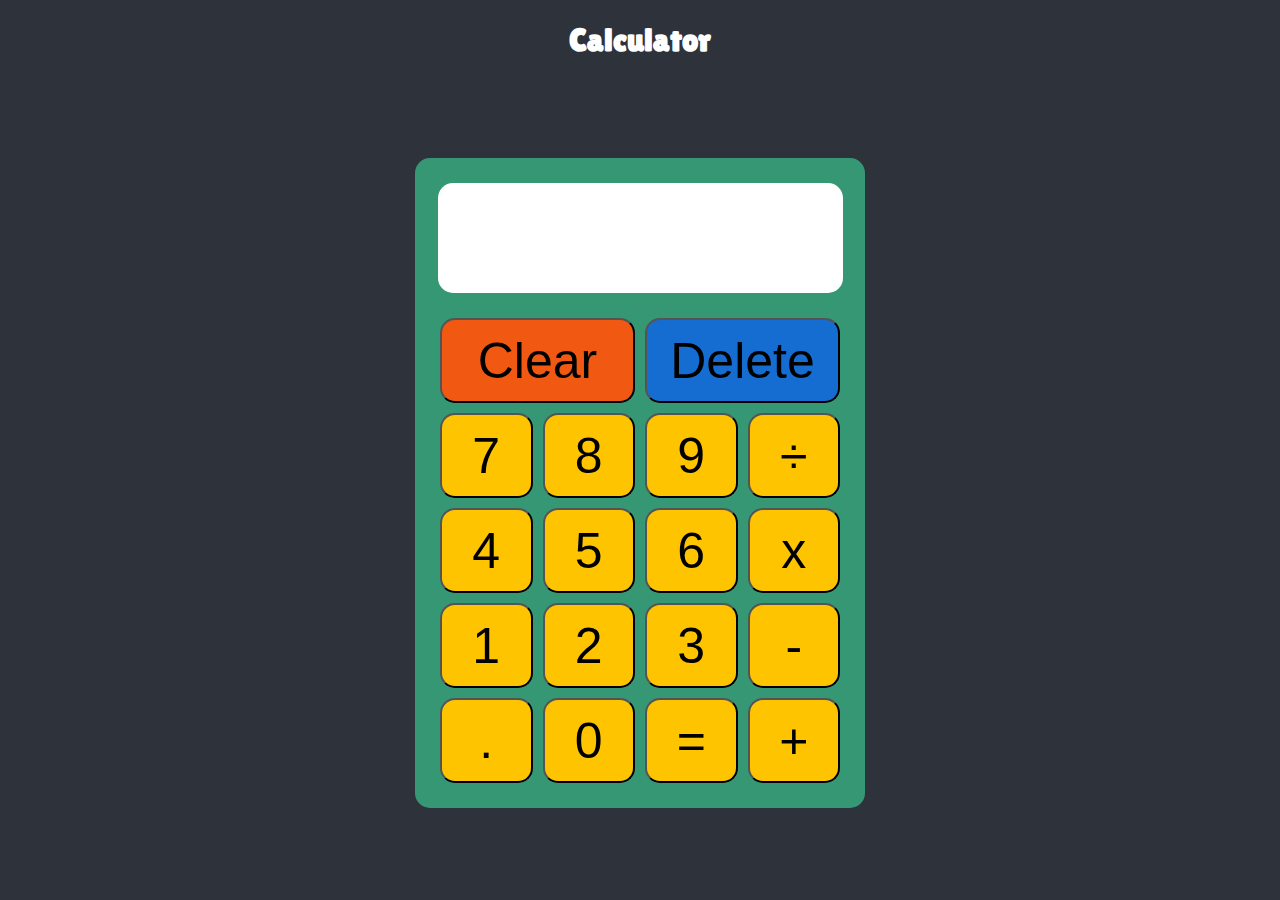
<file: Calculator/index.html>
<!DOCTYPE html>
<html lang="en">
<head>
    <meta charset="UTF-8">
    <meta http-equiv="X-UA-Compatible" content="IE=edge">
    <meta name="viewport" content="width=device-width, initial-scale=1.0">
    
    <link rel="preconnect" href="https://fonts.googleapis.com">
    <link rel="preconnect" href="https://fonts.gstatic.com" crossorigin>
    <link href="https://fonts.googleapis.com/css2?family=Lilita+One&display=swap" rel="stylesheet">

    <link rel="stylesheet" href="style.css">
    <title>Calculator</title>
</head>
<body>
    <h1>Calculator</h1>
    <div class="container">
        <div class="claculator">
            <div id="display"> 
                <p>
                    <span id="background-text"></span>
                    <span id="text-main"></span>
                </p>
            </div>
                
            <div class="grid-container">
                <div id="clear" class="calc-button"><input type="button" value="Clear"></div>
                <div id="delete" class="calc-button"><input type="button" value="Delete"></div>

                <div id="7" class="calc-button"><input type="button" value="7"></div>
                <div id="8" class="calc-button"><input type="button" value="8"></div>
                <div id="9" class="calc-button"><input type="button" value="9"></div>
                <div id="/" class="calc-button"><input type="button" value="÷"></div>

                <div id="4" class="calc-button"><input type="button" value="4"></div>
                <div id="5" class="calc-button"><input type="button" value="5"></div>
                <div id="6" class="calc-button"><input type="button" value="6"></div>
                <div id="x" class="calc-button"><input type="button" value="x"></div>

                <div id="1" class="calc-button"><input type="button" value="1"></div>
                <div id="2" class="calc-button"><input type="button" value="2"></div>
                <div id="3" class="calc-button"><input type="button" value="3"></div>
                <div id="-" class="calc-button"><input type="button" value="-"></div>

                <div id="." class="calc-button"><input type="button" value="."></div>
                <div id="0" class="calc-button"><input type="button" value="0"></div>
                <div id="=" class="calc-button"><input type="button" value="="></div>
                <div id="=" class="calc-button"><input type="button" value="+"></div>
            </div>
        </div>
    </div>
    <script src="main.js"></script>
</body>
</html>
</file>
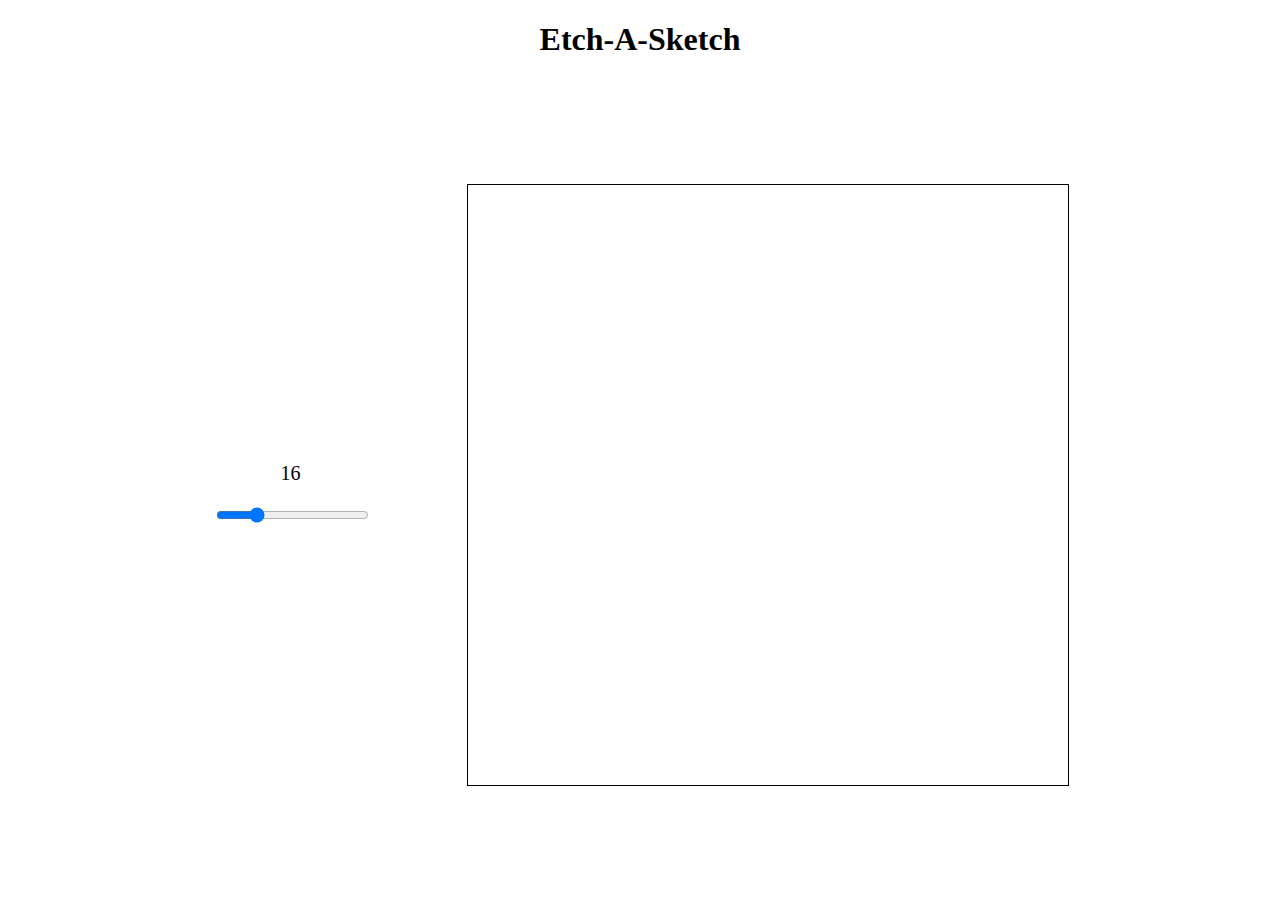
<file: Etch-A-Sketch/index.html>
<!DOCTYPE html>
<html lang="en">
<head>
    <meta charset="UTF-8">
    <meta http-equiv="X-UA-Compatible" content="IE=edge">
    <meta name="viewport" content="width=device-width, initial-scale=1.0">
    <link rel="stylesheet" href="style.css">
    <title>Document</title>
</head>
<body>
    <h1>Etch-A-Sketch</h1>
    <div class="content">
        <div class="menu">
            <p id="range">16</p>
            <input type="range" name="size" id="size" value="16" min="1" max="64" step="1">
        </div>
        <div class="container" ondragstart="return false;" ondrop="return false;">

        </div>
    </div>
    <script src="script.js"></script>
</body>
</html>
</file>
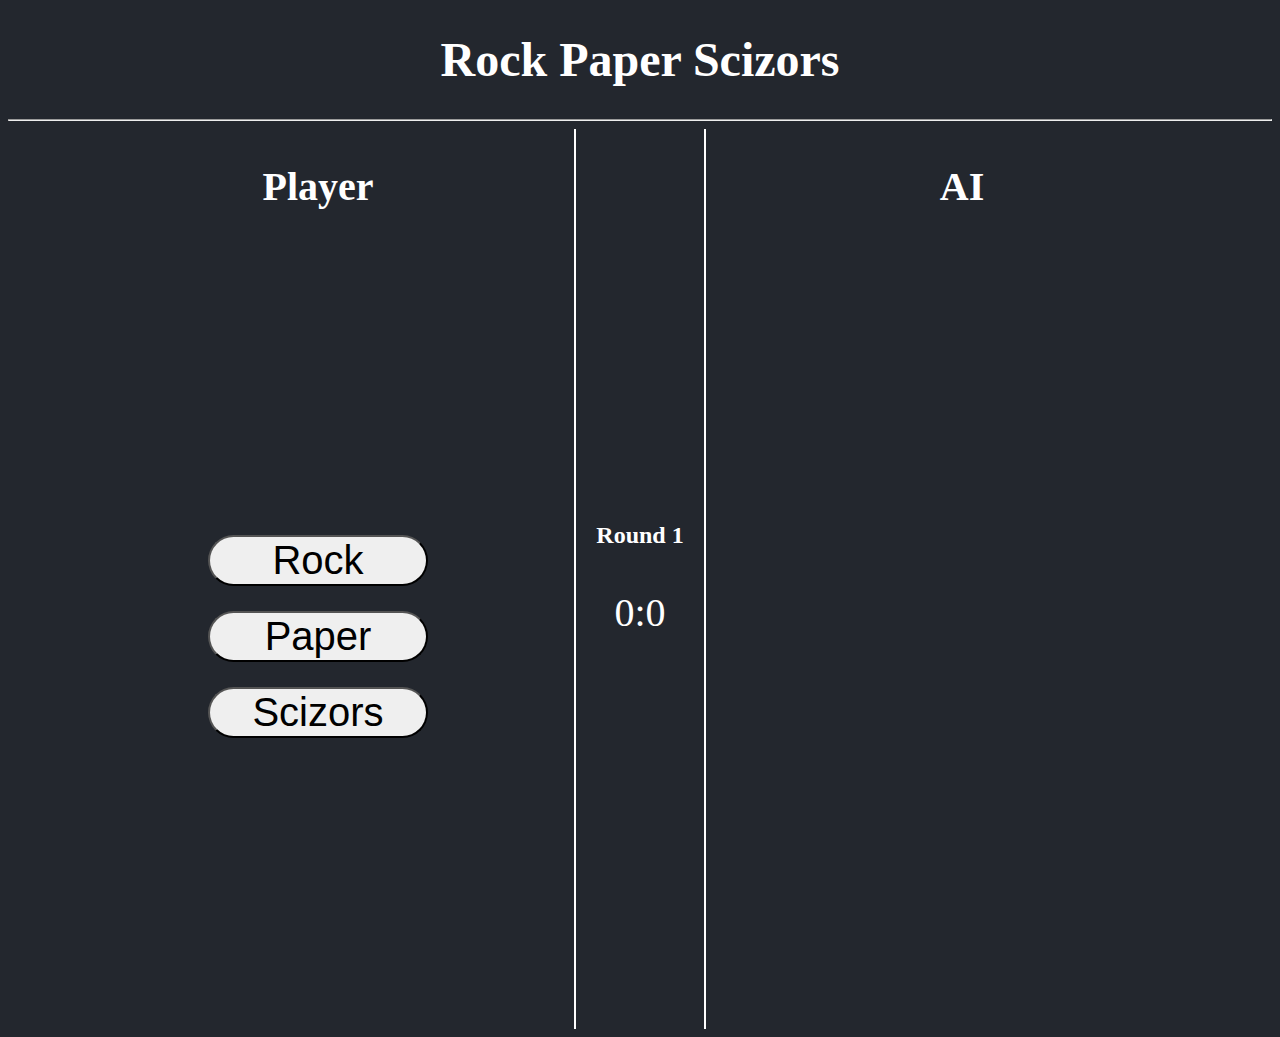
<file: RPS_Better/index.html>
<!DOCTYPE html>
<html lang="en">
<head>
    <meta charset="UTF-8">
    <meta http-equiv="X-UA-Compatible" content="IE=edge">
    <meta name="viewport" content="width=device-width, initial-scale=1.0">
    <link rel="stylesheet" href="style.css">
    <title>Rock Paper Scizors</title>
</head>
<body>
    <header>
        <h1>Rock Paper Scizors</h1>
        <hr>
    </header>
    <div class="container">
        <div id="player">
            <h2>Player</h2>
            
            <div class="buttons">
                <button class="choose">Rock</button>
                <button class="choose">Paper</button>
                <button class="choose">Scizors</button>
            </div>
            
        </div>
        <div id="score">
            <p id="winner"></p>
            <h2>Round <span id="round">1</span></h2>
            <p><span id="playerScore">0</span>:<span id="aiScore">0</span>
            </p>
        </div>
        <div id="ai">
            <h2>AI</h2>
            <div id="result">
                <p id="aiChoose"></p>
            </div>
        </div>
    </div>
    
    <script src="main.js"></script>
</body>
</html>
</file>
<file: Calculator/style.css>
:root{
    color: white;
    background-color: #2d323b;
    font-family: 'Lilita One', cursive;
}

h1{
    text-align: center;
}

.container{
    display: flex;
    justify-content: center;
    align-items: center;
    
    margin-top: 100px;
}

.claculator{
    display: flex;
    flex-direction: column;
    background-color: #3fe6a08f;
    width: 450px;
    height: 650px;
    border-radius: 15px;
}

#display{
    margin: auto;
    margin-top: 25px;
    background-color: white;
    width: 90%;
    height: 110px;
    border-radius: 15px;

    color:black;
}

#background-text{
    color: #365550;
    font-size: 22px;
    margin-bottom: 15px;
}

p span{
    display: block;
    text-align: right;
    padding-right: 15px;
    font-size: 30px;
    height: 25px;
}

.grid-container{
    display: grid;
    flex:1;
    gap: 10px;
    grid-template-columns: repeat(4, 1fr);
    grid-template-rows: repeat(5, 1fr);

    margin: 25px;
}

.calc-button{
    display: flex;
    justify-content: center;

    text-align: center;
    font-size: 50px;
}

.calc-button input{
    flex: 1;
    background-color: #ffc400;
    border-radius: 15px;
    font-size: inherit;
}

#clear{
    grid-column-start: 1;
    grid-column-end:3;
}

#clear input{
    background-color: #f15811;
}

#delete{
    grid-column-start: 3;
    grid-column-end: 5;
}

#delete input{
    background-color: rgba(18, 105, 219, 0.904);
}
</file>
<file: Etch-A-Sketch/style.css>
h1{
    text-align: center;
}

.content{
    display: flex;
    align-items: center;
    justify-content: center;
    gap: 100px;
    height: 90vh;
    width: 99vw;
}

.menu{
    width: 12vw;
}

.container{
    display:grid;
    border: 1px solid black;
    width: 600px;
    height: 600px;
    margin: 0;
    padding: 0;
    font-size: 10px;
}

#range{
    font-size: 20px;
    text-align: center;
}

#size{
    width: 100%;
}
</file>
<file: RPS_Better/style.css>
:root{
    background-color: #23272e;
}

*{
    color: white;
}

header{
    text-align: center;
}

header h1{
    font-size: 3em;
    
}

.container{
    height: 100vh;
    display: flex;
    justify-content:center;
    align-items: center;
    text-align: center;
}

#player{
    height: inherit;
    width: 40vw;
    display: flex;
    flex-direction: column;
    justify-content: flex-start;
    border-right: 2px solid white;
    align-items: center;
}

#player h2, #ai h2{
    font-size: 2.5em;
}

.buttons{
    height: inherit;
    display: flex;
    flex-direction: column;
    justify-content: center;
    gap: 25px;
}

.choose{
    color: black;
    font-size: 2.5em;
    width: 220px;
    border-radius: 1em;
}

.choose:hover{
    background-color: aqua;
}

#score{
    width: 10vw;
}

#score p{
    font-size: 40px;
}

#ai{
    height: inherit;
    width: 40vw;
    display: flex;
    flex-direction: column;
    justify-content:flex-start;
    align-items: center;
    border-left: 2px solid white;
}

#result{
    height: 85vh;
    display: flex;
    align-items: center;
    font-size: 3em;
}
</file>
